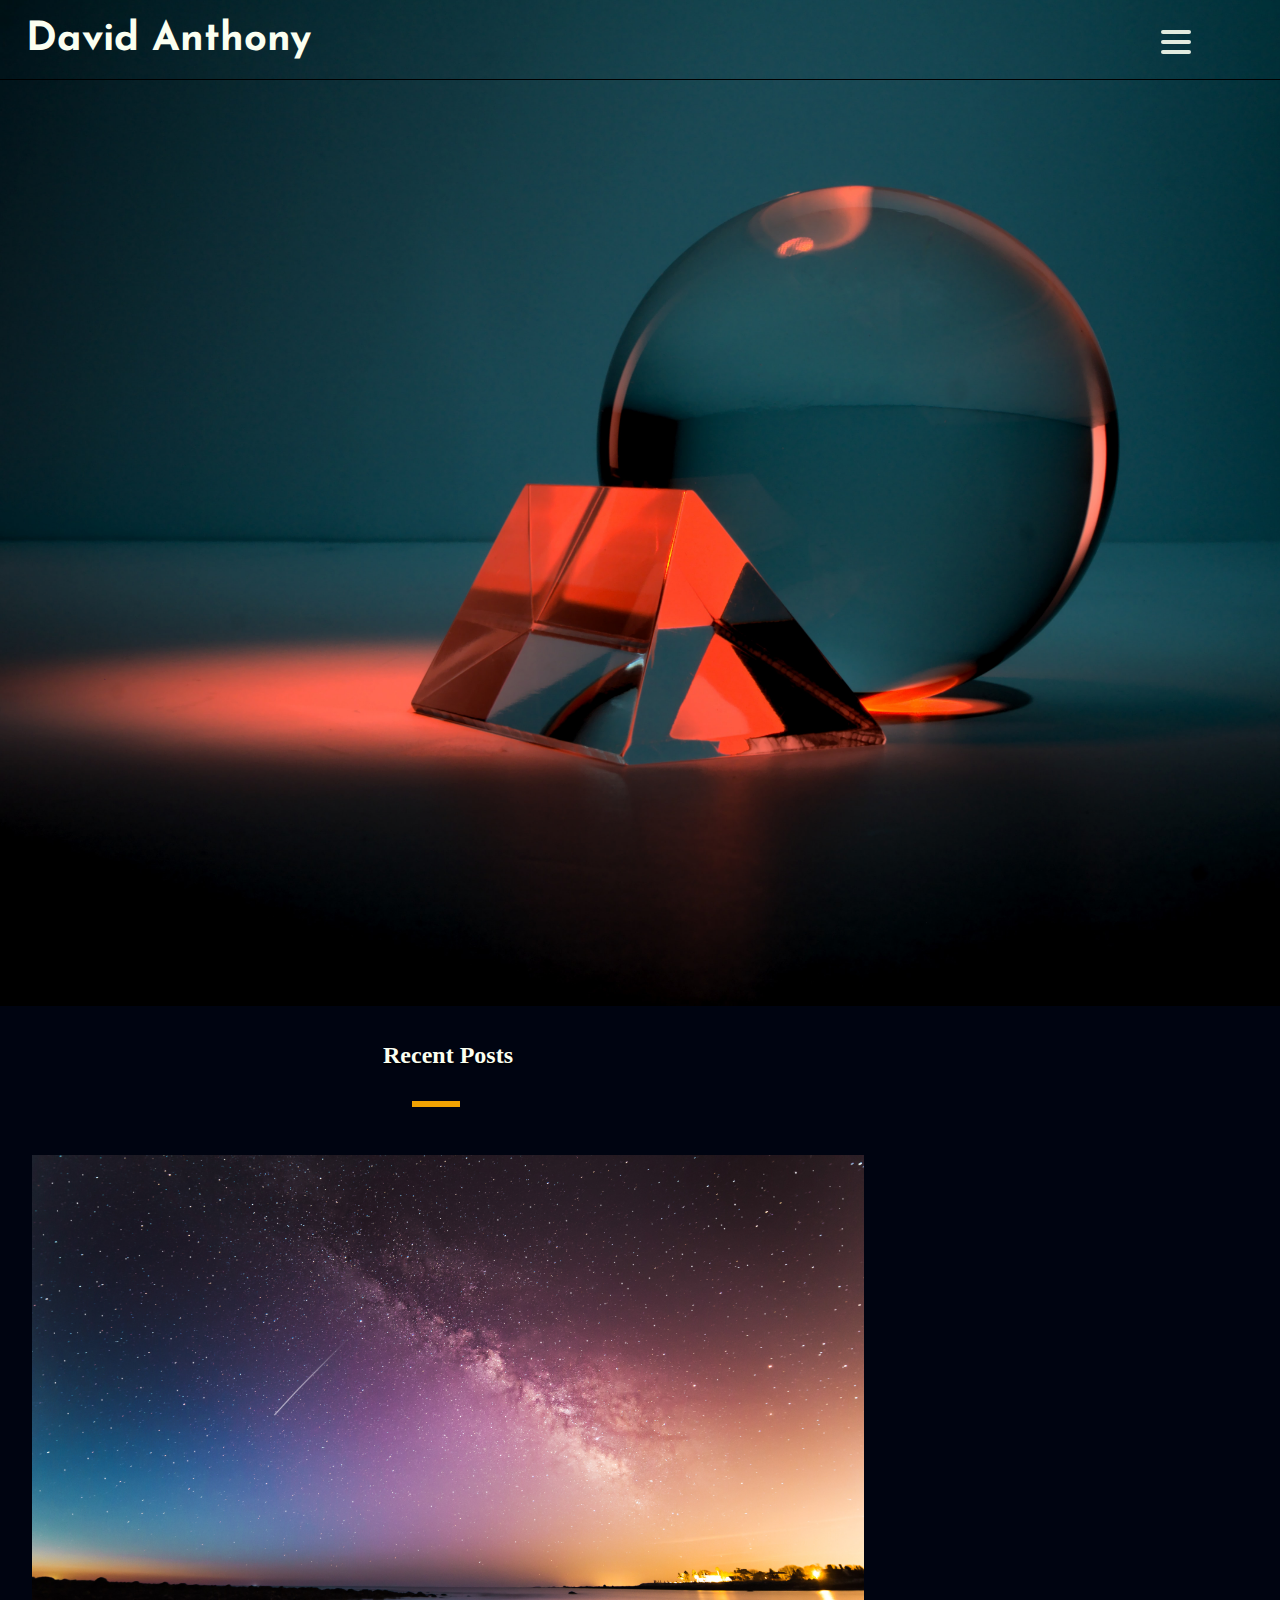
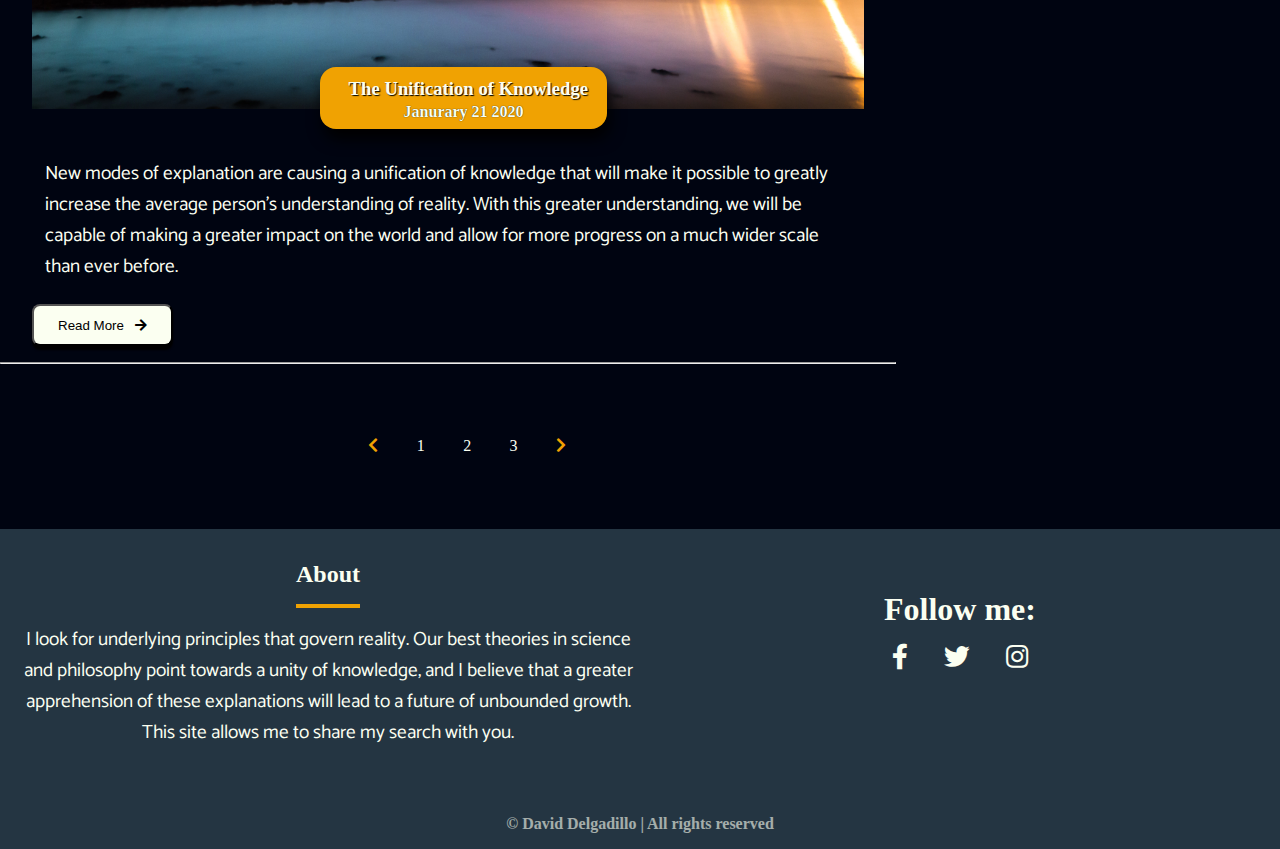
<file: html/index.html>
<!DOCTYPE html>
<html lang="en">
<head>
    <meta charset="UTF-8">
    <meta name="viewport" content="width=device-width, initial-scale=1.0">
    <title>David Anthony</title>
    <link rel="stylesheet" href="../css/style.css">
    <!-- Font Awesome links -->
    <link rel='stylesheet' href="../css/all.min.css">
    <link rel="stylesheet" href="https://use.fontawesome.com/releases/v5.3.1/css/all.css"
        integrity="sha384-mzrmE5qonljUremFsqc01SB46JvROS7bZs3IO2EmfFsd15uHvIt+Y8vEf7N7fWAU" crossorigin="anonymous">

    <!-- Google Fonts Link -->
    <link rel="preconnect" href="https://fonts.gstatic.com">
    <link
        href="https://fonts.googleapis.com/css2?family=Catamaran:wght@200;400&family=Josefin+Sans:wght@300;400;500;600&family=Syne&display=swap"
        rel="stylesheet">
</head>
<body>
    <header class="header">
        <div class="brand"><h1>David Anthony</h1></div>
        <div class="menu-btn">
            <div class="menu-btn-burger"></div>
        </div>
          
    </header>
    <div class="container">
        <section class="sidebar">
            <ul class="menu">
                <li class="menu-item"><a href="../html/index.html" class="menu-link" data-content='Home'>Home</a></li>
                <li class="menu-item"><a href="start-here.html" class="menu-link" data-content='Start Here'>Start Here</a></li>
                <li class="menu-item"><a href="#" class="menu-link" data-content='Contact'>Contact</a></li>
            </ul>
            <div class="social-media">
                <a href="#"><i class="fab fa-facebook"></i></a>
                <a href="#"><i class="fab fa-twitter"></i></a>
                <a href="#"><i class="fab fa-instagram"></i></a>
            </div>
        </section>
    </div>

    <section class="hero">
        <div class="image-container">
            <img src="../assets/michael-dziedzic-gEN5Btvf2Eg-unsplash.jpg" alt="hero image">
            
        </div>
        
        
    </section>
    <!-- <div class="box">
        <span></span>
        <span></span>
        <span></span>
    </div> -->

    <!--            Main section                -->
    
    <main>
    
    
        <section class="container">
            <div class="site-content">
                <div class="posts">
                    <div class="recent-post-text">
                        <h2>Recent Posts</h2>
                        <div class="underline"></div>
                    </div>
                    <div class="post-content" data-aos="flip-left">
    
                        <div class="post-image">
                            <div>
                                <a href="start-here.html"><img src="../assets/kristopher-roller-zepnJQycr4U-unsplash.jpg" alt="blog-post-1" class="img"></a>
                            </div>
                            <a href="start-here.html">
                                <div class="post-info">
                                    <h3><span>&nbsp;&nbsp;The Unification of Knowledge</span></h3>
                                    <h5><span>Janurary 21 2020</span></h5>
                                </div>
                            </a>
                        </div>
                        <div class="post-title">
                            <p>New modes of explanation are causing a unification of knowledge that will make it possible to
                                greatly increase the average person's understanding of reality. With this greater
                                understanding, we will be capable of making a greater impact on the world and allow for more
                                progress on a much wider scale than ever before.</p>
                            <button class="btn post-btn"><a href="start-here.html">Read More &nbsp; <i
                                        class="fas fa-arrow-right"></i></button>
                        </div>
                    </div>
                    <hr>
    
                    <div class="pagination flex-row">
                        <a href="#"><i class="fas fa-chevron-left"></i></a>
                        <a href="#" class="pages">1</a>
                        <a href="#" class="pages">2</a>
                        <a href="#" class="pages">3</a>
                        <a href="#"><i class="fas fa-chevron-right"></i></a>
                    </div>
                </div>
                <!-- <aside class="sidebar">
                        <div class="popular-post">
                            <h3>Popular Posts</h3>
                            <div class="post-content" data-aos="flip-up" data-aos-delay="200">
                                <div class="post-image">
                                    <div>
                                        <a href="#"><img src="./assets/ben-sweet-2LowviVHZ-E-unsplash.jpg" alt="blog-post-1" class="img"></a>
                                    </div>
                                    <div class="post-info flex-row">
                                        <span><a href="#"><h4>Popular Post Title</h4></a></span>
                                    </div>
                                </div>
                            </div>
                            <div class="post-content" data-aos="flip-up" data-aos-delay="200">
                                <div class="post-image">
                                    <div>
                                        <a href="#"><img src="./assets/ben-sweet-2LowviVHZ-E-unsplash.jpg" alt="blog-post-1" class="img"></a>
                                    </div>
                                    <div class="post-info flex-row">
                                        <span><a href="#"><h4>Popular Post Title</h4></a></span>
                                    </div>
                                </div>
                            </div>
                            <div class="post-content" data-aos="flip-up" data-aos-delay="200">
                                <div class="post-image">
                                    <div>
                                        <a href="#"><img src="./assets/ben-sweet-2LowviVHZ-E-unsplash.jpg" alt="blog-post-1" class="img"></a>
                                    </div>
                                    <div class="post-info flex-row">
                                        <span><a href="#"><h4>Popular Post Title</h4></a></span>
                                    </div>
                                </div>
                            </div>
                            <div class="post-content" data-aos="flip-up" data-aos-delay="200">
                                <div class="post-image">
                                    <div>
                                        <a href="#"><img src="./assets/ben-sweet-2LowviVHZ-E-unsplash.jpg" alt="blog-post-1" class="img"></a>
                                    </div>
                                    <div class="post-info flex-row">
                                        <span><a href="#"><h4>Popular Post Title</h4></a></span>
                                    </div>
                                </div>
                            </div>  
                        </div>
                    </aside> -->
            </div>
        </section>
    
    </main>

        <!--            Footer              -->
        
        <footer class="footer">
            <div class="container">
                <div class="about-me">
                    <h2>About</h2>
                    <div class="underline"></div>
                    <p>I look for underlying principles that govern reality. Our best theories in science and philosophy point
                        towards a unity of knowledge, and I believe that a greater apprehension of these explanations will lead
                        to a future
                        of unbounded growth. This site allows me to share my search with you.</p>
                </div>
        
                
            </div>
            <div class="follow">
                <h2>Follow me:</h2>
                
                <div>
                    <i class="fab fa-facebook-f"></i>
                    <i class="fab fa-twitter"></i>
                    <i class="fab fa-instagram"></i>
            
                </div>
            
            </div>
            <div class="rights">
                <h4> © David Delgadillo | All rights reserved</h4>
            </div>
        
                
            <!-- <div class="move-up">
                <span><i class="fas fa-arrow-circle-up fa-2x"></i></span>
            </div> -->
        </footer>
        
        <!--      X      Footer       X       -->
    
    

    <script src="../js/main.js"></script> 
    <script src='../js/jqueryv3.5.1.min.js'></script>
</body>
</html>
</file>
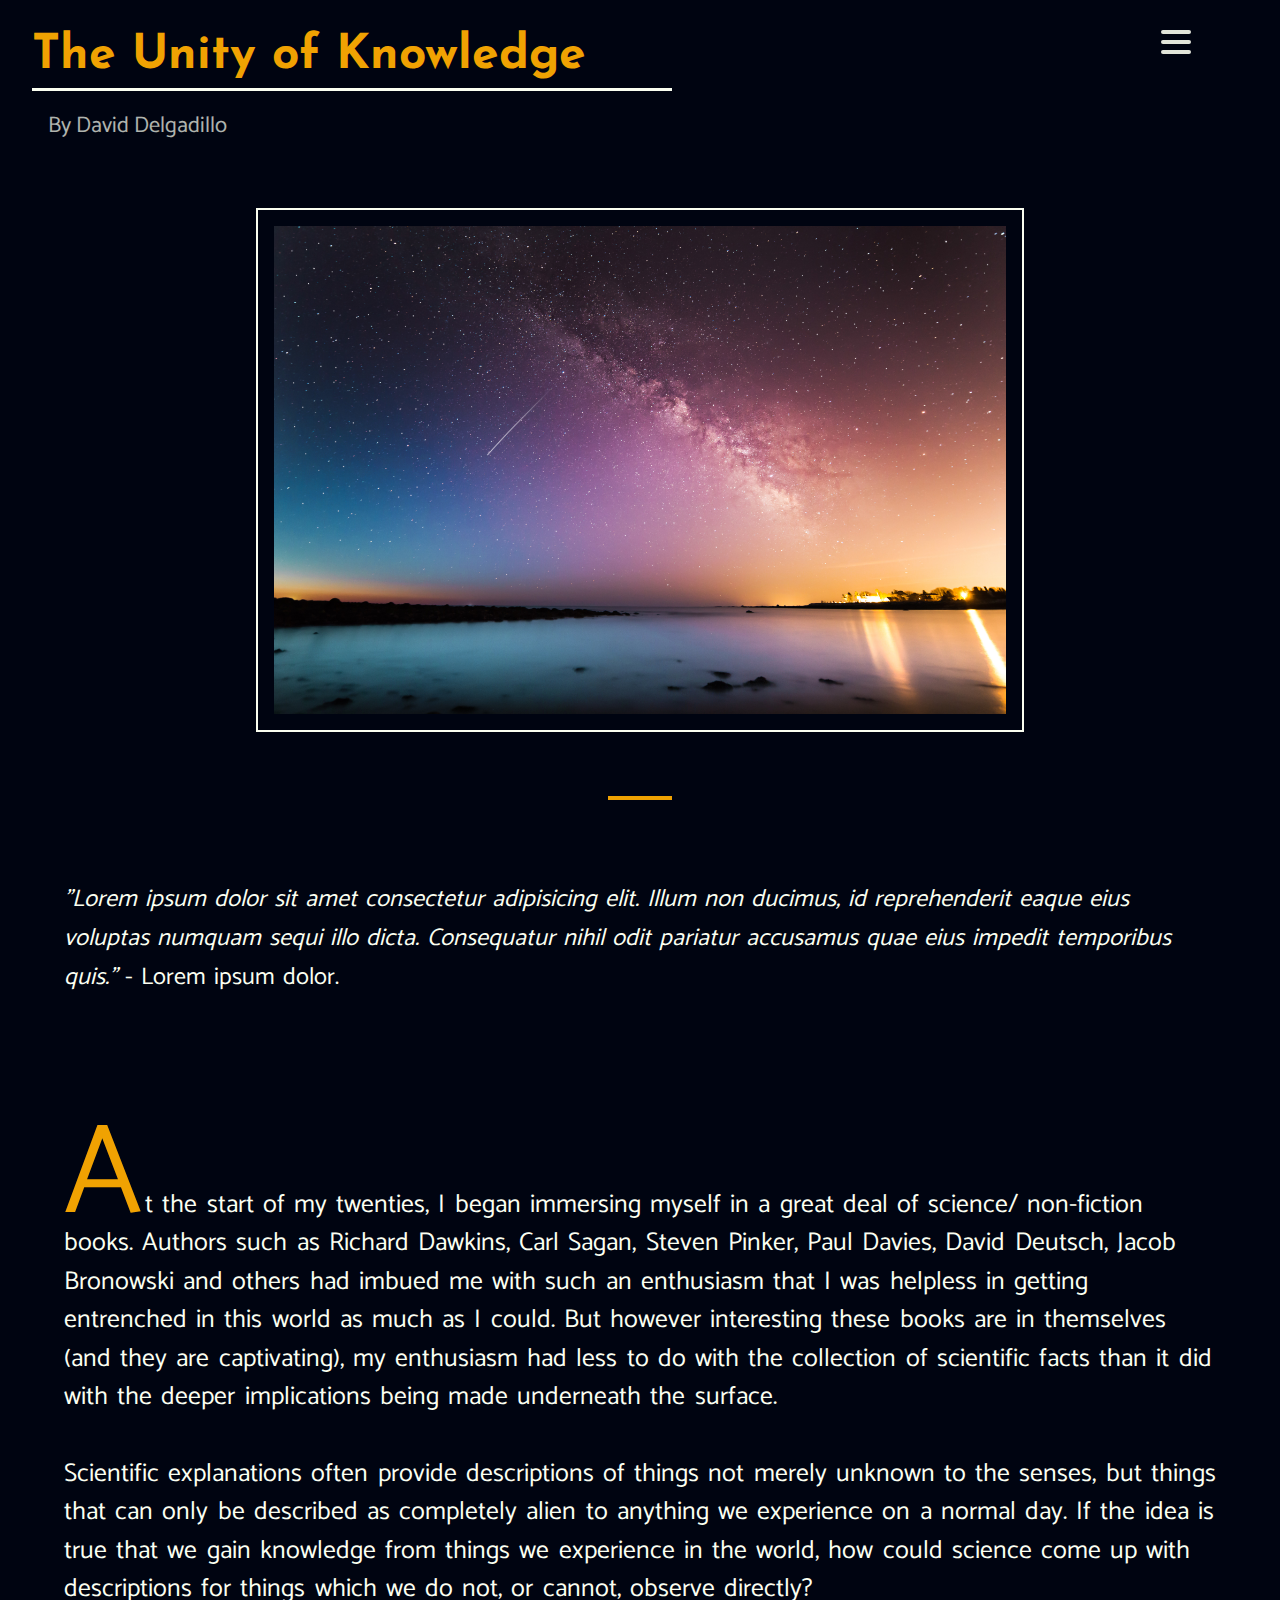
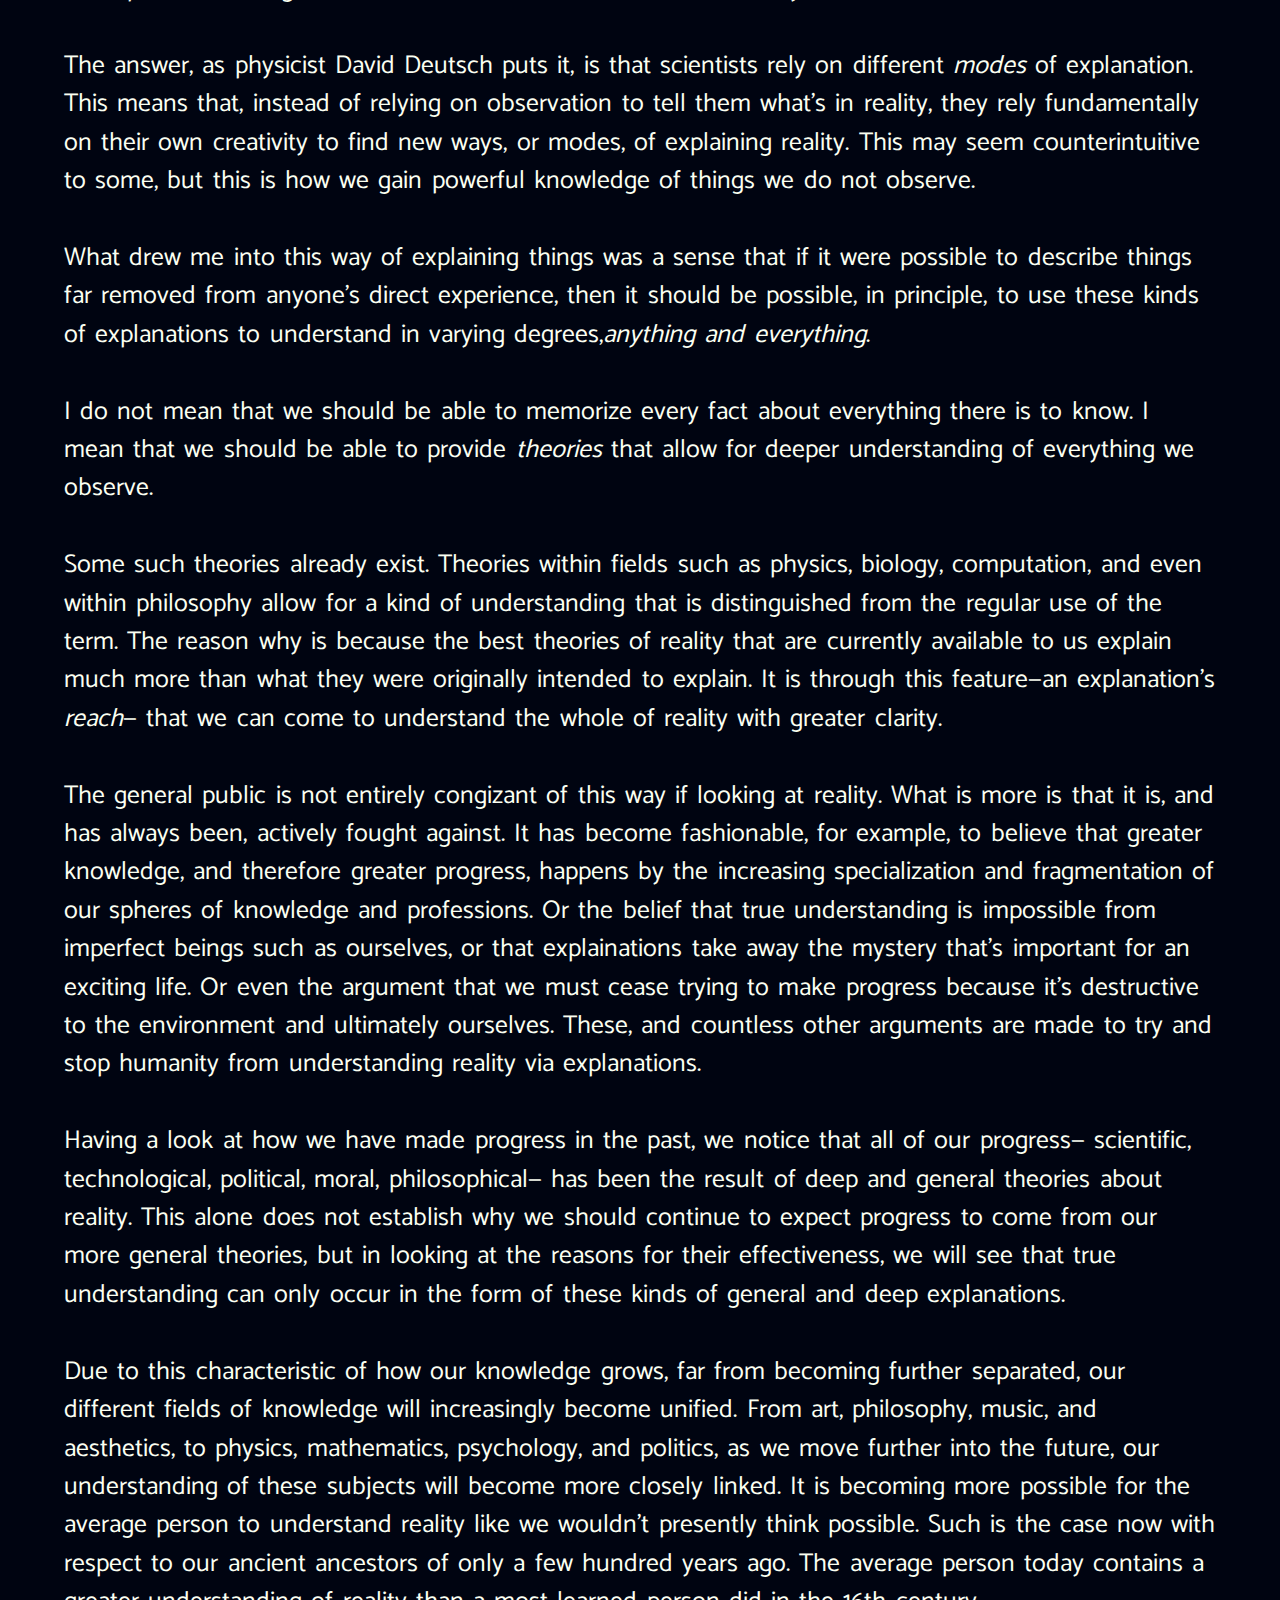
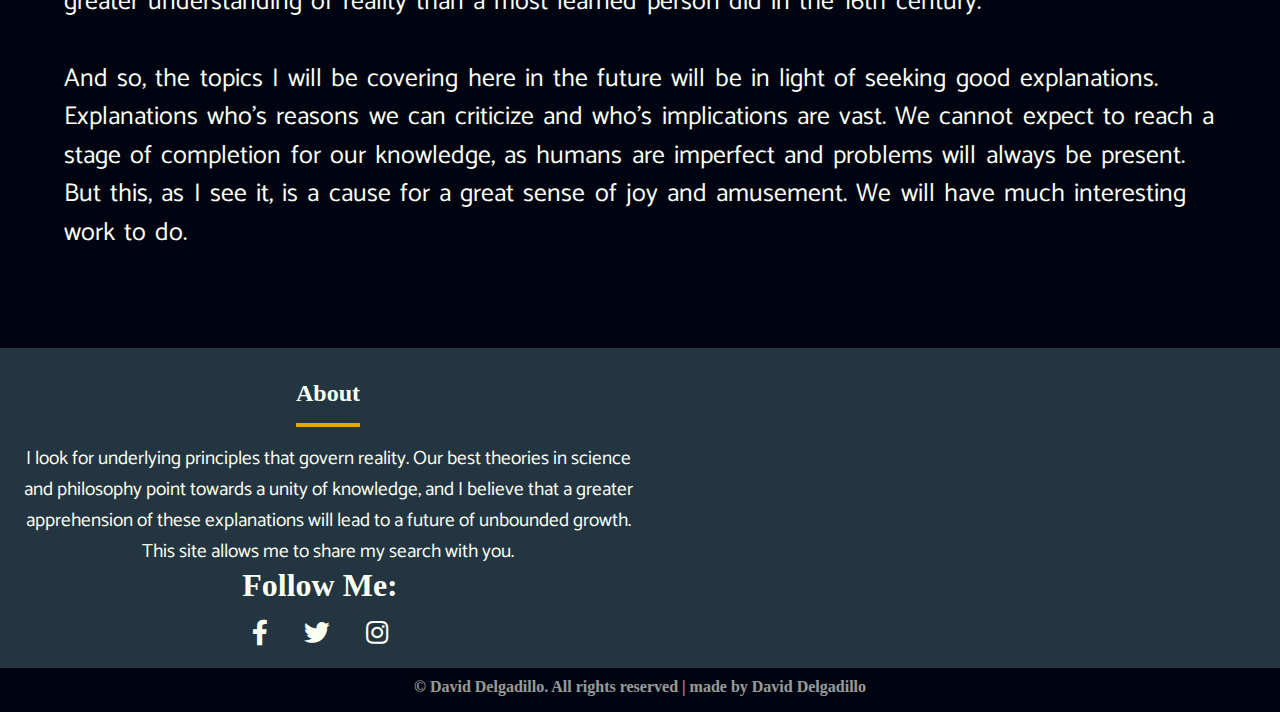
<file: html/start-here.html>
<!DOCTYPE html>
<html lang="en">

<head>
    <meta charset="UTF-8">
    <meta name="viewport" content="width=device-width, initial-scale=1.0">
    <title>David Anthony</title>
    <link rel="stylesheet" href="../css/style.css">
    <!-- Font Awesome links -->
    <link rel='stylesheet' href="../css/all.min.css">
    <link rel="stylesheet" href="https://use.fontawesome.com/releases/v5.3.1/css/all.css"
        integrity="sha384-mzrmE5qonljUremFsqc01SB46JvROS7bZs3IO2EmfFsd15uHvIt+Y8vEf7N7fWAU" crossorigin="anonymous">

    <!-- Google Fonts Link -->
    <link rel="preconnect" href="https://fonts.gstatic.com">
    <link
        href="https://fonts.googleapis.com/css2?family=Catamaran:wght@200;400&family=Josefin+Sans:wght@300;400;500;600&family=Syne&display=swap"
        rel="stylesheet">
</head>

 <body>
        <div class="menu-btn">
            <div class="menu-btn-burger"></div>
        </div>
    <div class="container">
       <section class="sidebar">
            <ul class="menu">
                <li class="menu-item"><a href="../html/index.html" class="menu-link" data-content='Home'>Home</a></li>
                <li class="menu-item"><a href="start-here.html" class="menu-link" data-content='Start Here'>Start
                        Here</a></li>
                <li class="menu-item"><a href="#" class="menu-link" data-content='Contact'>Contact</a></li>
            </ul>
            <div class="social-media">
                <a href="#"><i class="fab fa-facebook"></i></a>
                <a href="#"><i class="fab fa-twitter"></i></a>
                <a href="#"><i class="fab fa-instagram"></i></a>
            </div>
        </section>
    </div>

    <div class="title">
        <h1>The Unity of Knowledge</h1>
    </div>
    <div class="author-text">
        <p>By David Delgadillo</p>
    </div>
    <div class="article-image">
        <img src="../assets/kristopher-roller-zepnJQycr4U-unsplash.jpg" alt="Galaxy during a night sky">
    </div>
    <div class="underline-container">
        <div class="underline"></div>
    </div>
    <div class="quote-text">
        <p><em>"Lorem ipsum dolor sit amet consectetur adipisicing elit. Illum non ducimus, id reprehenderit eaque eius voluptas numquam sequi illo dicta. Consequatur nihil odit pariatur accusamus quae eius impedit temporibus quis."</em> - Lorem ipsum dolor.</p>
    </div>
    <section class="main-text">
    <p><span>A</span>t the start of my twenties, I began immersing myself in a great deal of science/ non-fiction books.
        Authors such as Richard Dawkins, Carl Sagan, Steven Pinker, Paul Davies, David Deutsch, Jacob Bronowski
        and others had imbued me with such an enthusiasm that I was helpless in getting entrenched in this world
        as much as I could. But however interesting these books are in themselves (and they are captivating), my enthusiasm
        had less to do
        with the collection of scientific facts than it did with the deeper implications being made underneath the surface.
    
    
    
    <br>
    <br>
    
    Scientific explanations often provide descriptions of things not merely unknown to the senses, but things that
        can only be described as completely alien to anything we experience on a normal day. If the idea is true
        that
        we gain knowledge from things we experience in the world, how could science come up with descriptions for things
        which we do not, or cannot, observe directly? 
    
    <br>
    <br>
    
    The answer, as physicist David Deutsch puts it, is that scientists rely on different <em>modes</em> of explanation.
        This means that, instead of relying on observation to tell them what’s in reality, they rely fundamentally on their
        own creativity to find new ways, or modes, of explaining reality. This may seem counterintuitive to some, but this
        is how we gain powerful knowledge of things
        we do not observe.
    
    <br>
    <br>
    
    What drew me into this way of explaining things was a sense that if it were possible to describe things far removed
        from anyone’s direct experience, then it should be possible, in principle, to use these kinds of explanations to
        understand in varying degrees,<em>anything and everything</em>. 
    
    <br>
    <br>
    
    I do not mean that we should be able to memorize every fact about everything there is to know. I mean that we should
        be able to provide <em>theories</em> that allow for deeper understanding of everything we observe. 
    
    <br>
    <br>
    
    Some such theories already exist. Theories within fields such as physics, biology, computation, and even
        within philosophy allow for a kind of understanding that is distinguished from the regular use of the term. The
        reason why is because the best theories of reality that are currently available to us explain
        much more than what they were originally intended to explain. It is through this feature—an explanation’s
        <em>reach</em>— that we can come to understand the whole of reality with greater clarity.
    
    <br>
    <br>
    
    The general public is not entirely congizant of this way if looking at reality. What is more is that it is, and has
        always been, actively fought
        against. It has become fashionable, for example, to believe that greater knowledge, and therefore greater progress,
        happens by the increasing specialization and fragmentation of our spheres of knowledge and professions. Or the
        belief that true understanding is impossible from imperfect beings such as ourselves, or that explainations take
        away the mystery that’s important for an exciting life. Or even the argument
        that we must cease trying to make progress because it’s destructive to the environment and ultimately ourselves.
        These, and countless other arguments are made to try and stop humanity from understanding reality via explanations.
    
    
    <br>
    <br>
    
    Having a look at how we have made progress in the past, we notice that all of our progress— scientific,
        technological, political, moral,
        philosophical— has been the result of deep and general theories about reality. This alone does not establish why we
        should continue to expect progress to come from our more general theories, but in looking at the reasons for their
        effectiveness, we will see that true understanding can only occur in the form of these kinds of general and deep
        explanations.
    
    <br>
    <br>
    
    Due to this characteristic of how our knowledge grows, far from becoming further separated, our
        different fields of knowledge will increasingly become unified. From art, philosophy, music, and aesthetics, to
        physics, mathematics, psychology, and politics, as we move further into the future, our understanding of these
        subjects will
        become more closely linked. It is becoming
        more possible for the average person to understand reality like we wouldn't presently think possible. Such is the
        case
        now with respect to our ancient ancestors of only a few hundred years ago. The average person today contains a
        greater understanding of reality than a most learned person did in the 16th century.
    
    <br>
    <br>
    
    And so, the topics I will be covering here in the future will be in light of seeking good explanations. Explanations
        who’s reasons we can criticize and who’s implications are vast. We cannot expect to reach a stage of completion for
        our knowledge, as humans are imperfect and problems will always be present. But this, as I see it, is a cause for a
        great sense of joy and amusement. We will have much interesting work to do.
    </p>
    </section>

    

    <!--            Footer              -->
    
    <footer class="footer">
        <div class="container">
            <div class="about-me">
                <h2>About</h2>
                <div class="underline"></div>
                <p>I look for underlying principles that govern reality. Our best theories in science and philosophy point
                    towards a unity of knowledge, and I believe that a greater apprehension of these explanations will lead
                    to a future
                    of unbounded growth. This site allows me to share my search with you.</p>
            </div>
    
            <div class="follow">
                <h2>Follow Me:</h2>
                <div>
                    <i class="fab fa-facebook-f"></i>
                    <i class="fab fa-twitter"></i>
                    <i class="fab fa-instagram"></i>
    
                </div>
            </div>
        </div>
    
        <div class="rights">
            <h4> © David Delgadillo. All rights reserved | made by David Delgadillo</h4>
        </div>
    </footer> 
    
    <!--      X      Footer       X       -->
    
    
    
    <script src="../js/main.js"></script>
    <script src='../js/jqueryv3.5.1.min.js'></script>
</body>

</html>
</file>
<file: css/style.css>
* {
  margin: 0;
  padding: 0;
  box-sizing: border-box;
}

/*      Global Classes      */

a {
  text-decoration: none;
  color: black;
}

p {
  color: var(--ivory);
  font-size: 1.2rem;
  font-family: "Catamaran", sans-serif;
}

h1 {
  font-family: "Josefin Sans", sans-serif;
}

li {
  list-style: none;
}

img {
  max-width: 100%;
}

hr {
  color: white;
}

body {
  background-color: var(--richblack);
  overflow-x: hidden;
}

:root {
  /*  Color variables  */
  --ivory: #fbfff1;
  --richblack: #000411;
  --electric: #546a7b;
  --marigold: #f0a202;
  --gunmetal: #243542;
  --catawba: #a70e0e;
}

.header {
  background-color: transparent;
  height: 5rem;
  width: 100vw;
  display: flex;
  border-bottom: 1px solid black;
  position: absolute;
}

.brand {
  height: 100%;
  display: flex;
  justify-content: center;
  align-items: center;
}

.brand h1 {
  color: var(--ivory);
  margin-left: 1.6rem;
  font-family: "Josefin Sans", sans-serif;
  font-size: 2.5rem;
}

.menu-btn {
  display: flex;
  justify-content: center;
  align-items: center;
  width: 3rem;
  height: 3rem;
  cursor: pointer;
  transition: all 0.5s ease-in-out;
  border-radius: 25px;
  opacity: 0.9;
  margin-right: 3rem;
  z-index: 1001;
  position: fixed;
  left: 90%;
  top: 2%;
}

/* .menu-btn.pulse {
  animation: pulse 4s infinite;
} */

.menu-btn.vanish {
  border: none;
  transition: all 0.5s ease-in-out;
  opacity: 1;
}

.menu-btn-burger {
  width: 30px;
  height: 4px;
  background: var(--ivory);
  border-radius: 5px;
  transition: all 0.5s ease-in-out;
}

.menu-btn-burger::before,
.menu-btn-burger::after {
  content: "";
  position: absolute;
  width: 30px;
  height: 4px;
  background: var(--ivory);
  border-radius: 5px;
  transition: all 0.5s ease-in-out;
}

.menu-btn-burger::before {
  transform: translateY(-10px);
}

.menu-btn-burger::after {
  transform: translateY(10px);
}

/* Hamburger animation */

.menu-btn.open .menu-btn-burger {
  transform: translateX(-50px);
  background: transparent;
  box-shadow: none;
  color: transparent;
}

.menu-btn.open .menu-btn-burger::before {
  transform: rotate(45deg) translate(35px, -35px);
  background-color: var(--catawba);
}

.menu-btn.open .menu-btn-burger::after {
  transform: rotate(-45deg) translate(35px, 35px);
  background-color: var(--catawba);
}

/*    Sidebar css  */

.sidebar {
  width: 40rem;
  height: 100vh !important;
  position: fixed;
  right: -40rem;
  top: 0;
  background-color: rgba(84, 106, 123, 0.95);
  transition: right 0.5s;
  z-index: 1000;
  overflow: hidden;
}

/* Hamburger toggle class */

.change .sidebar {
  right: 0;
}

.menu {
  position: absolute;
  top: 40%;
  left: 50%;
  transform: translate(-50%, -50%);
  margin-top: 3rem;
}

.menu-item {
  text-align: center;
  padding: 2rem 0;
}

.menu-link {
  font-size: 3rem;
  color: var(--ivory);
  position: relative;
  font-family: "Syne", sans-serif;
}

.menu-link::before {
  content: attr(data-content);
  position: absolute;
  top: 0;
  left: 0;
  color: var(--marigold);
  width: 0;
  overflow: hidden;
  white-space: nowrap;
  transition: width 0.3s ease-in-out;
}

.menu-link:hover::before {
  width: 100%;
}

.social-media {
  position: absolute;
  bottom: 3rem;
  width: 100%;
  display: flex;
  justify-content: center;
  text-rendering: optimizeLegibility;
}

.social-media i {
  font-size: 1.6rem;
  margin: 3rem;
  width: 3rem;
  height: 3rem;
  background-color: var(--gunmetal);
  color: white;
  display: flex;
  justify-content: center;
  border-radius: 50%;
  align-items: center;
  transition: background-color 0.3s;
  text-rendering: optimizeLegibility;
}

.social-media i:hover {
  background-color: var(--marigold);
}

/* Arrow animation 

.box {
  display: flex;
  margin-left: 50rem;
  margin-top: -10rem;
  margin-bottom: 5rem;
  flex-direction: column;

  transform: translate(-50%, -50%);
}

.box span {
  display: block;
  width: 20px;
  height: 20px;
  border-bottom: 1px solid #fff;
  border-right: 1px solid #fff;
  transform: rotate(45deg);
  margin: -4px;
  animation: animate 2s infinite;
}

.box span:nth-child(1) {
  animation-delay: 0.2s;
}

.box span:nth-child(2) {
  animation-delay: 0.4s;
}

.box span:nth-child(3) {
  animation-delay: 0.6s;
}

*/

/* --------------- Main site content --------------- */

main .site-content {
  display: grid;
  grid-template-columns: 70% 30%;
}

main .site-content .recent-post-text {
  margin: 2rem 0rem;
  text-align: center;
  color: var(--ivory);
  text-shadow: 0px 2px 2px black;
}

main .site-content .recent-post-text h2 {
  padding-bottom: 1rem;
}

main .site-content .recent-post-text .underline {
  border-top: 2px solid var(--marigold);
  width: 3rem;
  position: relative;
  left: 46%;
  margin-top: 1rem;
}

main .post-content {
  width: 100%;
}

main .site-content .post-content > .post-image,
.post-title {
  padding: 1rem 2rem;
  position: relative;
}

main .site-content .post-content > .post-image .post-info {
  background: var(--marigold);
  padding: 0.5rem;
  position: absolute;
  bottom: 0%;
  left: 25vw;
  border-radius: 1rem;
  display: flex;
  align-items: center;
  flex-direction: column;
  box-shadow: 3px 10px 15px black;
  transition: 1s ease;
}

main .site-content .post-content > .post-image .post-info:hover {
  transform: scale(1.2);
  transition: 1s ease;
}

main .site-content .post-content > .post-image .post-info h3 {
  color: var(--ivory);
  text-shadow: 1px 1px 1px black;
  padding: 0.2rem;
}

main .site-content .post-content > .post-image .post-info h5 {
  text-shadow: 0px 0px 1px black;
  font-size: 1rem;
  color: var(--ivory);
}

main .site-content .post-content > .post-image > div {
  overflow: hidden;
}

main .site-content .post-content > .post-image .img {
  width: 100%;
  transition: 1s ease;
}

main .site-content .post-content > .post-image .img:hover {
  transform: scale(1.2);
}

main .site-content .post-content > .post-image .post-info span {
  margin: 0 0.5rem;
  color: var(--onyx);
}

main .site-content .post-content .post-title p {
  margin: 0.8rem;
}

main .site-content .post-content .post-title .btn {
  border-radius: 0.5rem;
  padding: 0.7rem 1.5rem;
  background-color: var(--ivory);
  margin-top: 0.6rem;
  box-shadow: 0px 4px 2px black;
}

main .site-content .post-content .post-title .btn a {
  color: black;
}

.site-content .pagination {
  display: flex;
  justify-content: center;
  color: white;
  margin: 4rem 0;
}

.site-content .pagination i {
  color: var(--marigold);
}

.site-content .pagination i:hover {
  color: var(--ivory);
}

.site-content .pagination a {
  padding: 0.6rem 0.9rem;
  border-radius: 2rem;
  margin: 0 0.3rem;
}

.site-content .pagination .pages {
  color: var(--ivory);
}

.site-content .pagination .pages:hover {
  background-color: var(--marigold);
}

/* ------------- Popular post css ------------- */

/* .site-content .sidebar .popular-post .post-content {
  padding: 1rem;
}

.site-content .sidebar .popular-post h3 {
  padding-top: 8rem;
  color: var(--ivory);
  text-shadow: 0px 1px 1px black;
  text-align: center;
  padding-bottom: 1rem;
}

.site-content .sidebar .popular-post .post-info {
  padding: 0.4rem 0.1rem !important;
  bottom: 0rem !important;
  left: 1rem !important;
  border-radius: 0.4rem !important;
  background: var(--ivory) !important;
}

.site-content .sidebar .popular-post .post-info span a {
  color: var(--onyx);
}

.site-content .sidebar .popular-post .post-info span h4 {
  font-size: 1.1rem;
} */

/*      Post CSS       */

.title {
  width: 40rem;
  border-bottom: 3px solid var(--ivory);
  margin: 2rem 0 0 2rem;
}

.title h1 {
  color: var(--marigold);
  font-size: 3rem;
  padding-bottom: 0.5rem;
}

.author-text {
  margin: 1rem 0 0 3rem;
  opacity: 0.7;
}

.author-text p {
  font-size: 1.4rem;
}

.article-image {
  width: 100%;
  display: flex;
  justify-content: center;
  align-items: center;
  margin: 4rem 0;
}

.quote-text {
  width: 100%;
  display: flex;
  justify-content: center;
  align-items: center;
}

.quote-text p {
  padding: 4rem;
  font-size: 1.5rem;
  word-spacing: 2px;
}

.article-image img {
  width: 60%;
  border: 2px solid var(--ivory);
  padding: 1rem;
}

.underline-container {
  width: 100%;
  display: flex;
  justify-content: center;
}

.underline {
  border-bottom: 4px solid var(--marigold);
  width: 4rem;
  margin-bottom: 1rem;
}

.main-text {
  line-height: 2.4rem;
  width: 100%;
  display: flex;
  margin: 2rem 0;
}

.main-text p {
  font-size: 1.6rem;
  word-spacing: 0.2rem;
  margin: 4rem;
}

.main-text span {
  font-size: 8rem;
  margin-right: 0.2rem;
  color: var(--marigold);
}

/*      Footer css       */

.footer {
  background-color: var(--gunmetal);
  display: grid;
  grid-template-columns: repeat(2, 1fr);
  grid-template-rows: repeat(2, 1fr);
  height: 20rem;
}

.footer .about-me {
  display: flex;
  flex-direction: column;
  justify-content: center;
  align-items: center;
  margin: 2rem 0 0 1rem;
}

.footer .about-me h2 {
  color: var(--ivory);
  padding-bottom: 1rem;
}

.footer .about-me p {
  text-align: center;
  color: var(--ivory);
}

.footer .about-me h2 {
  text-align: center;
}

.footer .follow {
  grid-column: 2/2;
  align-items: center;
  justify-content: center;
  display: flex;
  flex-direction: column;
  color: var(--ivory);
}

.footer .follow h2 {
  font-size: 2rem;
}

.footer .follow i {
  font-size: 1.6rem;
  padding: 1rem;
}

.footer .rights {
  text-align: center;
  grid-column: 1 / -1;
  color: var(--ivory);
  opacity: 0.6;
  display: flex;
  flex-direction: column;
  justify-content: flex-end;
}

.footer .rights h4 {
  margin: 1rem 0;
}

@keyframes pulse {
  0% {
    transform: scale(0.95);
    box-shadow: 0 0 0 0 whitesmoke;
  }

  70% {
    transform: scale(1);
    box-shadow: 0 0 0 6px rgba(0, 0, 0, 0);
  }

  100% {
    transform: scale(0.95);
    box-shadow: 0 0 0 0 rgba(70, 44, 44, 0);
  }
}

@keyframes animate {
  0% {
    opacity: 100;
  }
  50% {
    opacity: 0;
  }
  100% {
    opacity: 100;
  }
}

/*    Media Queries    */

@media only screen and (max-width: 900px) {
  main .site-content {
    grid-template-columns: 100%;
  }

  main .site-content .post-content > .post-image .post-info {
    position: absolute;
    bottom: -5%;
    left: 4vw;
    margin-bottom: 1rem;
  }

  main .site-content .post-content > .post-image .post-info span {
    margin: 0rem 0rem;
  }

  main .site-content .post-content > .post-image .post-info .post-title {
    margin-bottom: 0rem;
  }

  .site-content .sidebar .popular-post h3 {
    font-size: 2rem;
  }

  .site-content .sidebar .popular-post .post-info span h4 {
    font-size: 1.8rem;
  }

  .footer {
    display: flex;
    flex-direction: column;
    height: 100%;
  }

  .footer .about-me {
    margin: 2rem 3rem 2rem 3rem;
  }

  .footer .follow {
    margin: 1rem 0 2rem 0;
  }
}

@media only screen and (max-width: 800px) {
  .main-text p {
    margin: 2rem;
  }
}

@media only screen and (max-width: 680px) {
  .sidebar {
    right: -100%;
    height: 100vh;
  }
}

@media only screen and (max-width: 600px) {
  .menu-link {
    font-size: 2rem;
  }

  /*  Post CSS   */

  .title {
    width: 32rem;
  }

  .title h1 {
    font-size: 2.5rem;
  }

  .sidebar {
    width: 100vw;
    right: -100%;
    height: 100vh;
  }
}

@media only screen and (max-width: 500px) {
  .brand h1 {
    font-size: 2rem;
  }
  .title {
    width: 25rem;
  }

  .title h1 {
    font-size: 2rem;
  }

  .container .sidebar {
    width: 100vw;
    height: 100vh !important;
  }
}

@media only screen and (max-width: 400px) {
  html {
    width: 100vw;
    overflow-x: hidden;
  }
  .header {
    height: 7vh;
  }

  .menu-btn {
    left: 85%;
    position: fixed;
  }

  .social-media i {
    margin: 2rem;
  }

  .header .brand h1 {
    font-size: 1.5rem;
  }

  .title {
    width: 20rem;
    margin: 6rem 0 0 1rem;
  }

  .title h1 {
    font-size: 1.8rem;
  }

  .author-text {
    margin: 1rem 0 0 2rem;
  }

  .article-image img {
    width: 100%;
  }

  .underline-container {
    width: 100%;
    display: flex;
    justify-content: center;
  }

  .underline {
    border-bottom: 4px solid var(--marigold);
    width: 4rem;
    margin-bottom: 1rem;
  }

  .quote-text {
    width: 100%;
  }

  .quote-text p {
    padding: 1rem;
    font-size: 1.3rem;
    line-height: 30px;
    word-spacing: 1px;
  }

  .main-text {
    margin: 2rem 0;
  }

  .main-text p {
    font-size: 1.1rem;
    word-spacing: 0.2rem;
    margin: 0rem 1rem;
    text-align: left;
  }

  .main-text span {
    font-size: 5rem;
  }
}
</file>
